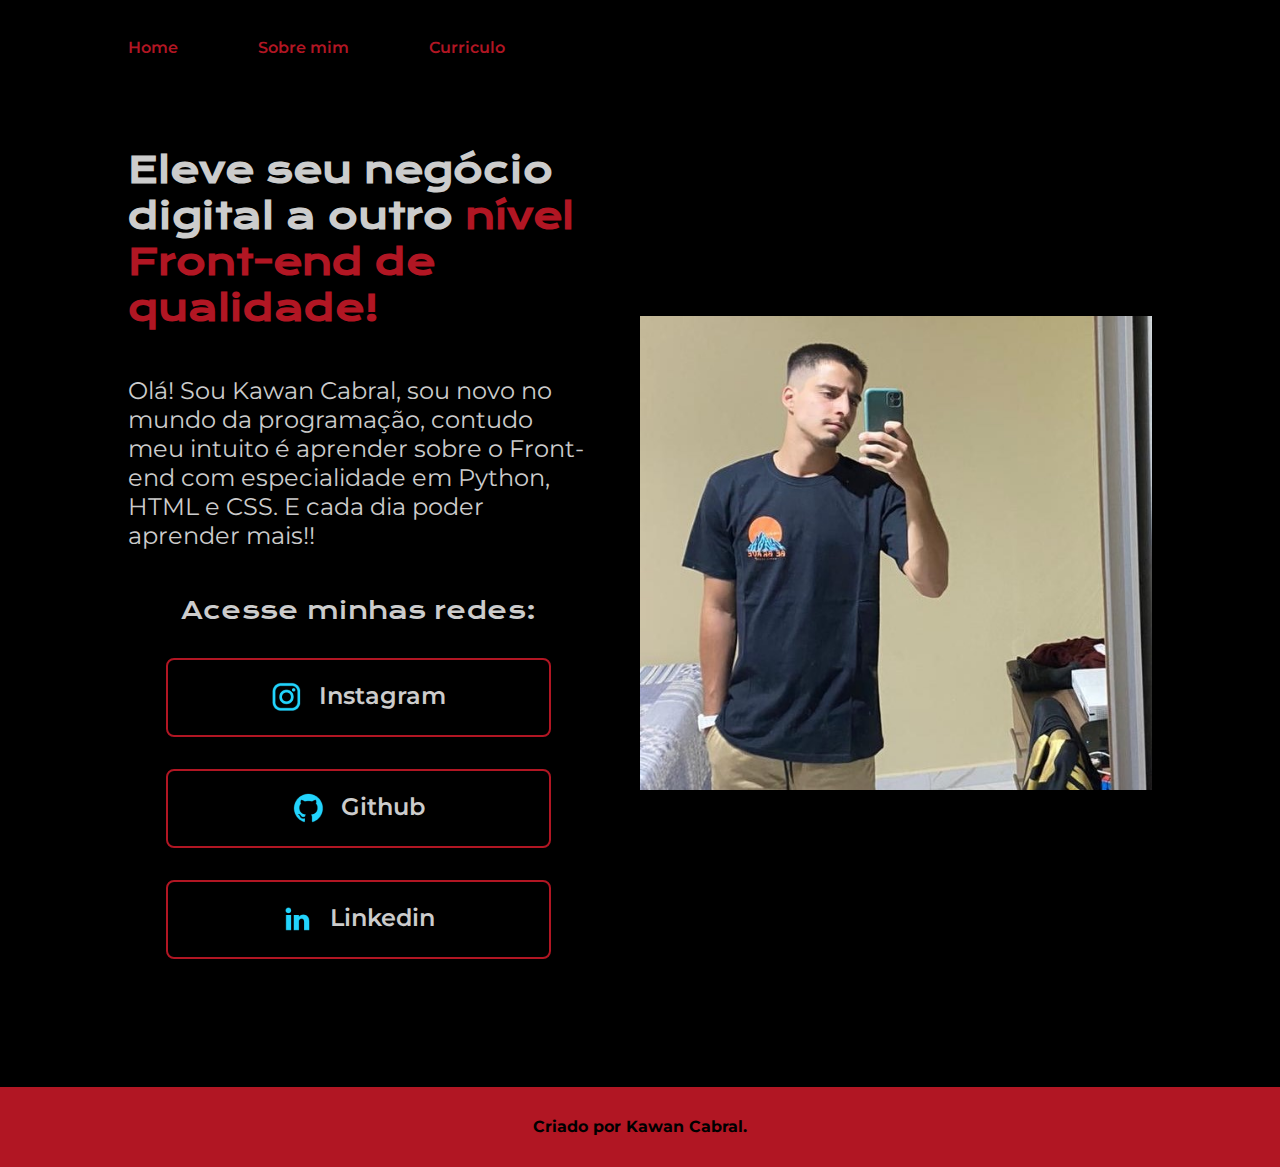
<file: index.html>
<!DOCTYPE html>
<html lang="pt-br">
<head>
    <meta charset="UTF-8">
    <meta http-equiv="X-UA-Compatible" content="IE=edge">
    <meta name="viewport" content="width=device-width, initial-scale=1.0">
    <title>Meu Portfolio</title>
    <link rel="stylesheet" href="/styles/style.css">
</head>
<body>
    <header class="cabecario">
        <nav class="cabecario_menu">
            <a class="cabecario_conteudo" href="index.html">Home</a>
            <a class="cabecario_conteudo" href="about.html">Sobre mim</a>
            <a class="cabecario_conteudo" href="curriculo.html">Curriculo</a>
        </nav>
    </header>

    <main class="apresentacao">
        <section class="apresentacao__conteudo">
            <h1 class="apresentacao__conteudo_titulo">Eleve seu negócio digital a outro <strong class="primeiro"> nível Front-end de qualidade!</strong></h1>
            <p class="apresentacao__conteudo_texto">Olá! Sou Kawan Cabral, sou novo no mundo da programação, contudo meu intuito é aprender sobre o Front-end com especialidade em Python, HTML e CSS. E cada dia poder aprender mais!!</p>
            <div class="apresentacao__links">
                <h2 class="apresentacao__links_subtitulo">Acesse minhas redes:</h2>
                <a class="apresentacao__links_link" href="https://www.instagram.com/kaawan_cb/">
                    <img src="/assets/instagram.png">
                    Instagram
                </a>
                <a class="apresentacao__links_link" href="https://github.com/KawanCB">
                    <img src="assets/github.png">
                    Github
                </a>
                <a class="apresentacao__links_link" href="https://www.linkedin.com/in/kawan-cabral-39b89a1b9/">
                    <img src="assets/linkedin.png">
                    Linkedin
                </a>
            </div>
        </section>
        <img class="apresentacao__imagem" src="assets/imagem1.jpeg" alt="Kawan na frente do espelho">
    </main>

    <footer class="rodape">
        <p><strong> Criado por Kawan Cabral.</strong></p>
    </footer>

</body>

</html>
</file>
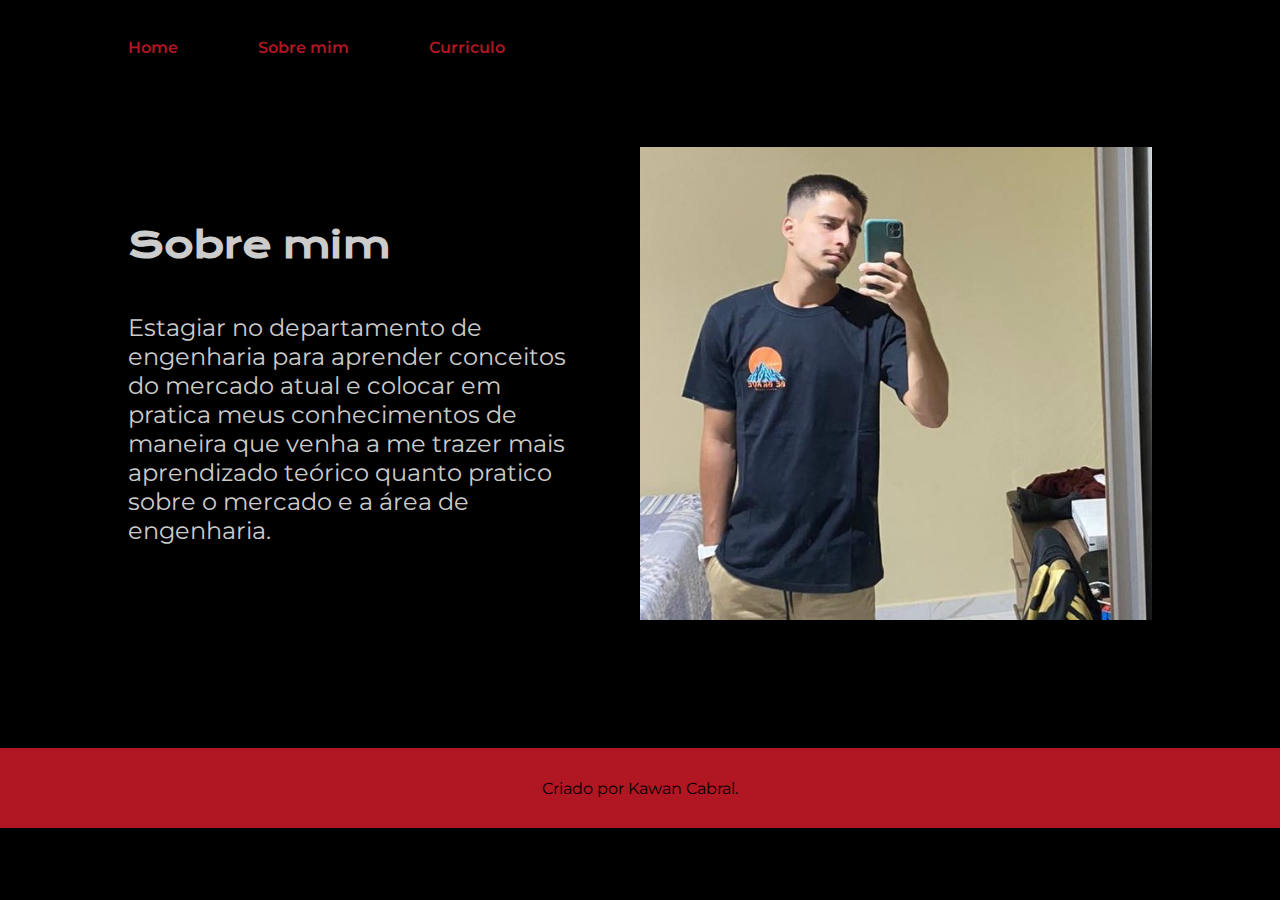
<file: about.html>
<!DOCTYPE html>
<html lang="en">
<head>
    <meta charset="UTF-8">
    <meta http-equiv="X-UA-Compatible" content="IE=edge">
    <meta name="viewport" content="width=device-width, initial-scale=1.0">
    <title>Sobre mim</title>
    <link rel="stylesheet" href="/styles/style.css">
</head>
<body>
    <header class="cabecario">
        <nav class="cabecario_menu">
            <a class="cabecario_conteudo" href="index.html">Home</a>
            <a class="cabecario_conteudo" href="about.html">Sobre mim</a>
            <a class="cabecario_conteudo" href="curriculo.html">Curriculo</a>
        </nav>
    </header>

    <main class="apresentacao">
        <section class="apresentacao__conteudo">
            <h1 class="apresentacao__conteudo_titulo">Sobre mim</h1>
            <p class="apresentacao__conteudo_texto">
                Estagiar no departamento de engenharia para aprender conceitos do mercado atual e colocar em pratica meus conhecimentos de maneira que venha a me trazer mais aprendizado teórico quanto pratico sobre o mercado e a área de engenharia.
            </p>
        </section>
        <img class="apresentacao__imagem" src="assets/imagem1.jpeg" alt="Kawan na frente do espelho">
    </main>

    <footer class="rodape">
        <p>Criado por Kawan Cabral.</p>
    </footer>
    
</body>
</html>
</file>
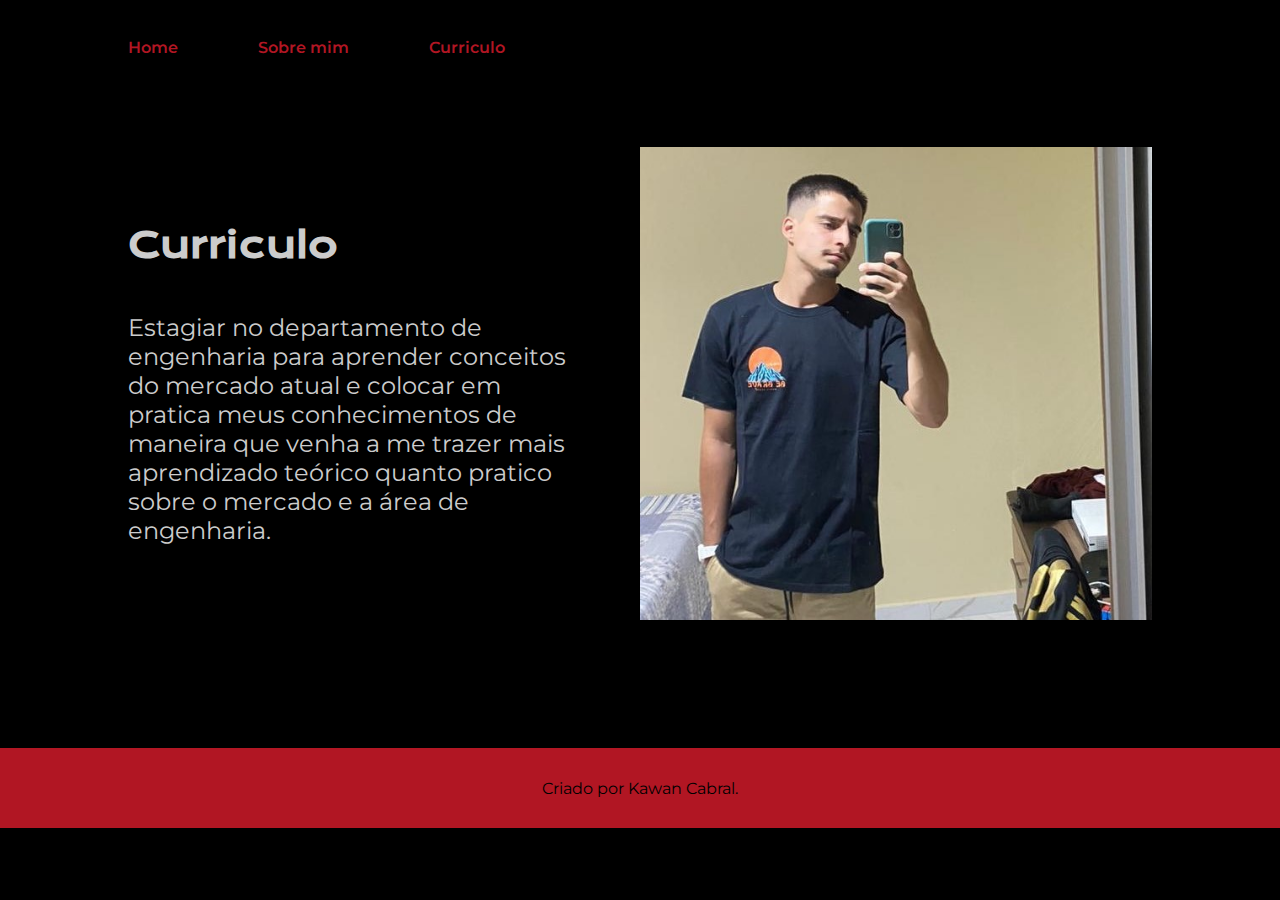
<file: curriculo.html>
<!DOCTYPE html>
<html lang="en">
<head>
    <meta charset="UTF-8">
    <meta http-equiv="X-UA-Compatible" content="IE=edge">
    <meta name="viewport" content="width=device-width, initial-scale=1.0">
    <title>Curriculo</title>
    <link rel="stylesheet" href="/styles/style.css">
</head>
<body>
    <header class="cabecario">
        <nav class="cabecario_menu">
            <a class="cabecario_conteudo" href="index.html">Home</a>
            <a class="cabecario_conteudo" href="about.html">Sobre mim</a>
            <a class="cabecario_conteudo" href="curriculo.html">Curriculo</a>
        </nav>
    </header>

    <main class="apresentacao">
        <section class="apresentacao__conteudo">
            <h1 class="apresentacao__conteudo_titulo">Curriculo</h1>
            <p class="apresentacao__conteudo_texto">
                Estagiar no departamento de engenharia para aprender conceitos do mercado atual e colocar em pratica meus conhecimentos de maneira que venha a me trazer mais aprendizado teórico quanto pratico sobre o mercado e a área de engenharia.
            </p>
        </section>
        <img class="apresentacao__imagem" src="assets/imagem1.jpeg" alt="Kawan na frente do espelho">

    </main>

    <footer class="rodape">
        <p>Criado por Kawan Cabral.</p>
    </footer>
    
</body>
</html>
</file>
<file: styles/style.css>
@import url('https://fonts.googleapis.com/css2?family=Krona+One&family=Montserrat&display=swap');

:root{
    --cor--primaria: #000000;
    --cor--segundaria: #cccccc;
    --cor--terciaria: #b11623;
    --cor--houve: #9f111b;
}

:root{
    --font--primaria: 'Montserrat', sans-serif;
    --font--segundaria: 'Krona One', sans-serif;
}

*{
    margin: 0;
    padding: 0;
}

.cabecario{
    padding: 3% 0% 0% 10%;
}

.cabecario_menu{
    display: flex;
    gap: 80px;

}

.cabecario_conteudo{
    font-family: var(--font--primaria);
    font-size: 1,5rem;
    font-weight: 600;
    color: var(--cor--terciaria);
    text-decoration: none;
}


body{
    box-sizing: border-box;
    background-color: var(--cor--primaria);
    color: var(--cor--segundaria);
}

.primeiro{
    color: var(--cor--terciaria);
}

.apresentacao{
    display: flex;
    padding: 7% 10% 10% 10%;
    align-items: center;
    justify-content: space-between;
    gap: 5%;
}

.apresentacao__conteudo{
    width: 50%;
    display: flex;
    flex-direction: column;
    gap: 45px;
}

.apresentacao__conteudo_titulo{
    font-size: 2.25rem;
    font-family: var(--font--segundaria);
}

.apresentacao__conteudo_texto{
    font-size: 1.5rem;
    font-family: var(--font--primaria);
}

.apresentacao__links{
    display: flex;
    flex-direction: column;
    justify-content: space-between;
    align-items: center;
    gap: 32px;   
}

.apresentacao__links_subtitulo{
    font-family: var(--font--segundaria);
    font-weight: 400;
    font-size: 24px;

}

.apresentacao__links_link{
    display: flex;
    justify-content: center;
    border: 2px solid var(--cor--terciaria);
    width: 381px;
    text-align: center;
    border-radius: 8px;
    text-decoration: none;
    font-size: 24px;
    padding: 21.5px 0;
    font-family:var(--font--primaria);
    font-weight: 600;
    color: var(--cor--segundaria);
    gap: 16px;
}

.apresentacao__links_link:hover{
    background-color: var(--cor--houve);
}

.apresentacao__imagem{
    width: 50%;
}

.rodape{
    display: flex;
    justify-content: center;
    align-items: center;
    background-color: var(--cor--terciaria);
    height: 80px;
    font-family: var(--font--primaria);
    font-weight: 400;
    color: var(--cor--primaria);
}


@media( max-width: 1200px){
    .cabecario{
        padding: 10%;
    }

    .cabecario_menu {
        justify-content: center;
    }

    .apresentacao {
        flex-direction: column-reverse;
        gap: 60px;
        padding: 10%;
    }

    .apresentacao__conteudo{
        width: 100%;
    }
}
</file>
